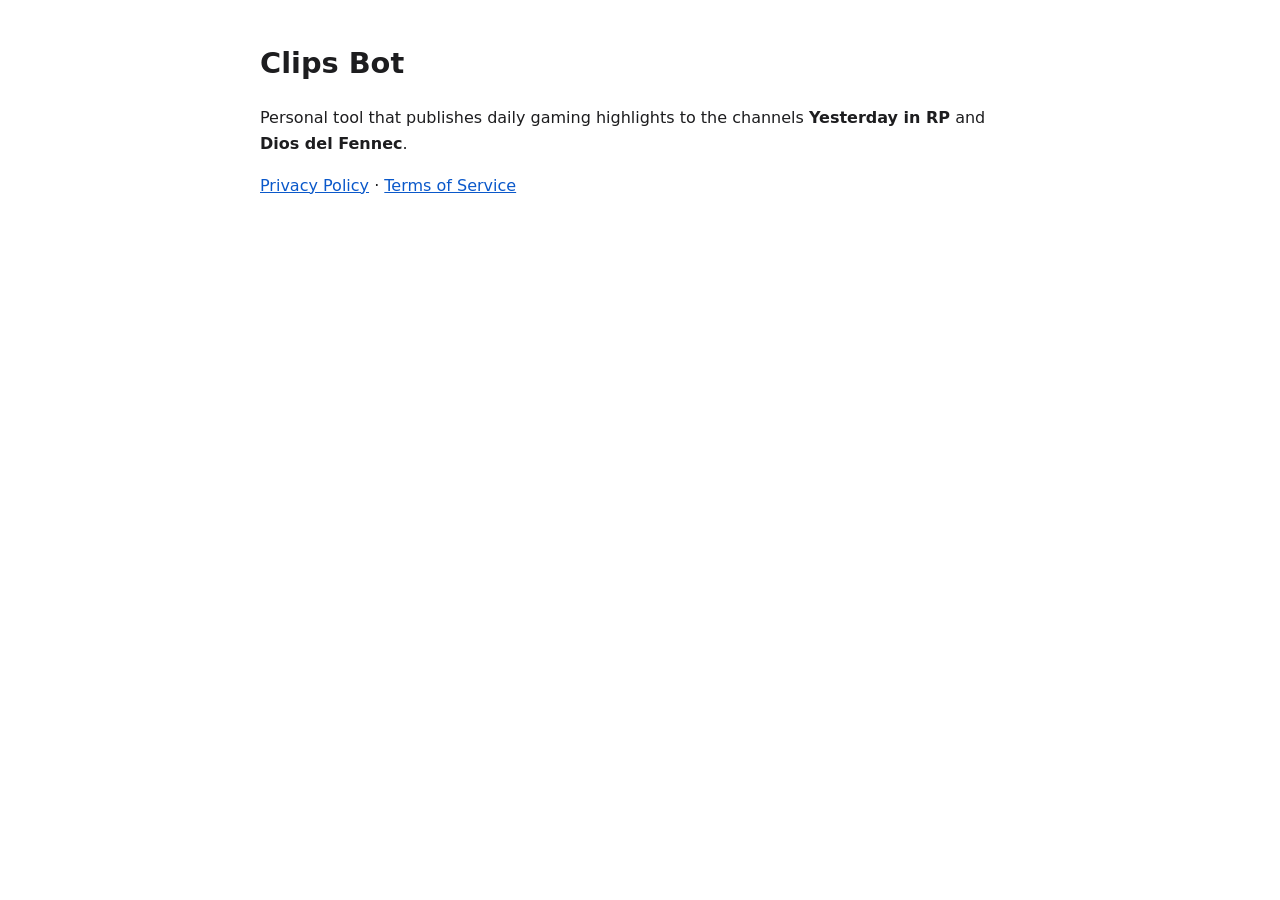
<file: index.html>
<!doctype html>
<html lang="en"><head><meta charset="utf-8"><meta name="viewport" content="width=device-width,initial-scale=1">
<title>Clips Bot</title><link rel="stylesheet" href="style.css"></head><body>
<h1>Clips Bot</h1>
<p>Personal tool that publishes daily gaming highlights to the channels <strong>Yesterday in RP</strong> and <strong>Dios del Fennec</strong>.</p>
<p><a href="privacy.html">Privacy Policy</a> · <a href="terms.html">Terms of Service</a></p>
<div id="auth" style="display:none;margin-top:2rem;padding:16px;border:2px solid #0a58ca;border-radius:8px">
<p><strong>Authorization received.</strong> Copy this full address and send it to the bot owner:</p>
<p><code id="url" style="word-break:break-all;font-size:1.05rem"></code></p></div>
<script>
if (location.search.includes("code=") || location.search.includes("error")) {
  document.getElementById("auth").style.display = "block";
  document.getElementById("url").textContent = location.href;
}
</script>
</body></html>
</file>
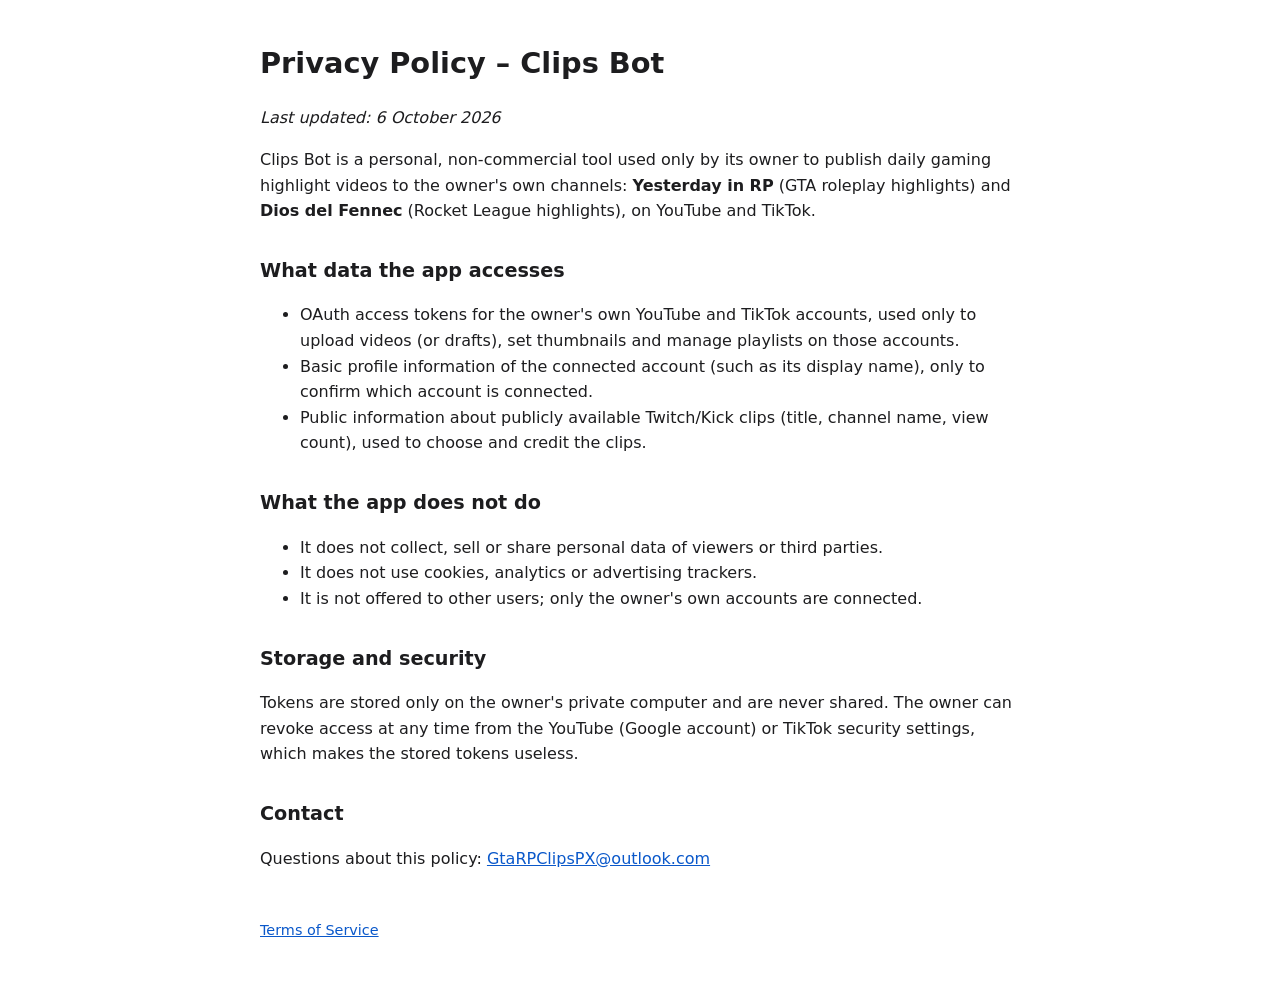
<file: privacy.html>
<!doctype html>
<html lang="en"><head><meta charset="utf-8"><meta name="viewport" content="width=device-width,initial-scale=1">
<title>Clips Bot – Privacy Policy</title><link rel="stylesheet" href="style.css"></head><body>
<h1>Privacy Policy – Clips Bot</h1>
<p><em>Last updated: 6 October 2026</em></p>
<p>Clips Bot is a personal, non-commercial tool used only by its owner to publish daily gaming highlight videos to the owner's own channels: <strong>Yesterday in RP</strong> (GTA roleplay highlights) and <strong>Dios del Fennec</strong> (Rocket League highlights), on YouTube and TikTok.</p>
<h2>What data the app accesses</h2>
<ul>
<li>OAuth access tokens for the owner's own YouTube and TikTok accounts, used only to upload videos (or drafts), set thumbnails and manage playlists on those accounts.</li>
<li>Basic profile information of the connected account (such as its display name), only to confirm which account is connected.</li>
<li>Public information about publicly available Twitch/Kick clips (title, channel name, view count), used to choose and credit the clips.</li>
</ul>
<h2>What the app does not do</h2>
<ul>
<li>It does not collect, sell or share personal data of viewers or third parties.</li>
<li>It does not use cookies, analytics or advertising trackers.</li>
<li>It is not offered to other users; only the owner's own accounts are connected.</li>
</ul>
<h2>Storage and security</h2>
<p>Tokens are stored only on the owner's private computer and are never shared. The owner can revoke access at any time from the YouTube (Google account) or TikTok security settings, which makes the stored tokens useless.</p>
<h2>Contact</h2>
<p>Questions about this policy: <a href="mailto:GtaRPClipsPX@outlook.com">GtaRPClipsPX@outlook.com</a></p>
<footer><a href="terms.html">Terms of Service</a></footer>
</body></html>
</file>
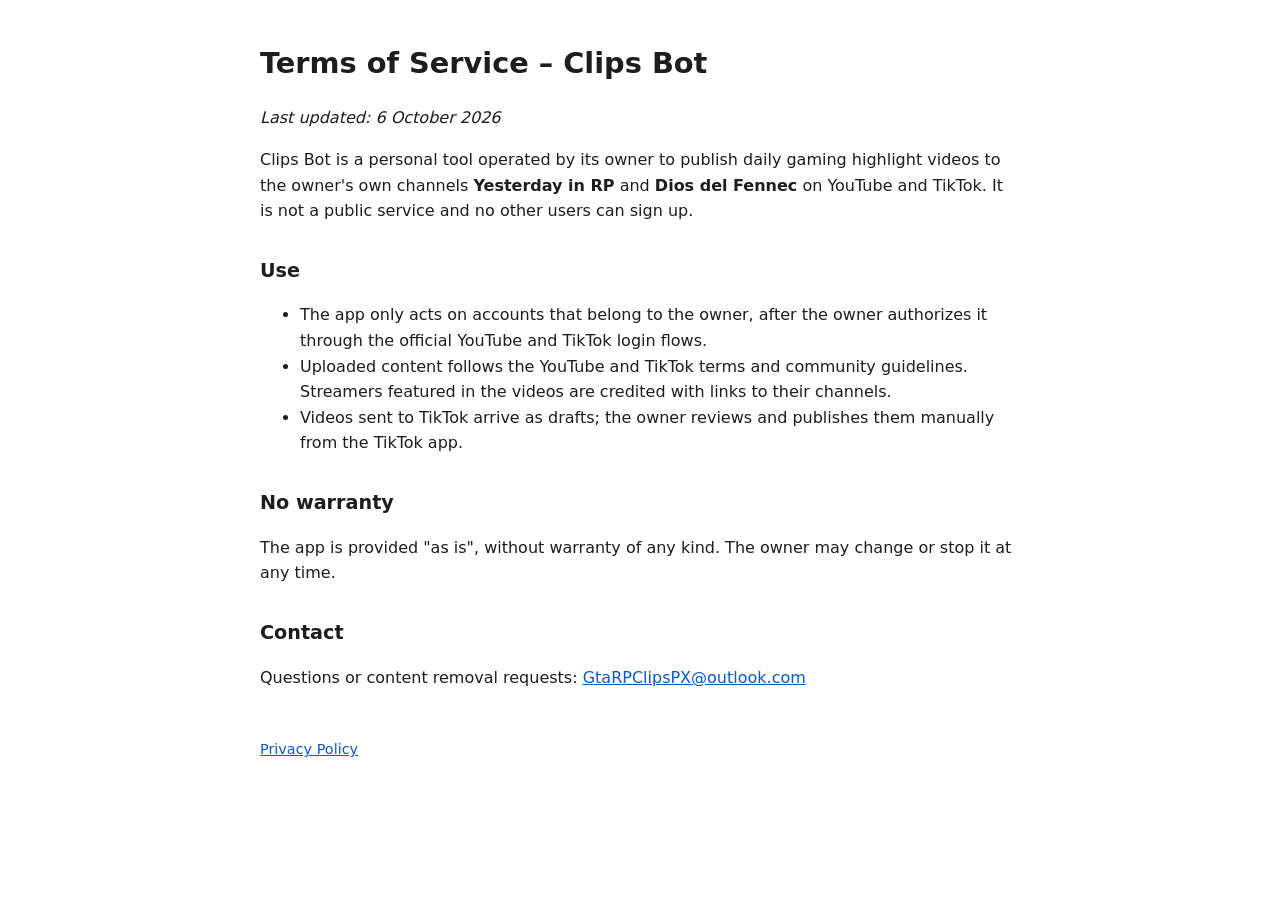
<file: terms.html>
<!doctype html>
<html lang="en"><head><meta charset="utf-8"><meta name="viewport" content="width=device-width,initial-scale=1">
<title>Clips Bot – Terms of Service</title><link rel="stylesheet" href="style.css"></head><body>
<h1>Terms of Service – Clips Bot</h1>
<p><em>Last updated: 6 October 2026</em></p>
<p>Clips Bot is a personal tool operated by its owner to publish daily gaming highlight videos to the owner's own channels <strong>Yesterday in RP</strong> and <strong>Dios del Fennec</strong> on YouTube and TikTok. It is not a public service and no other users can sign up.</p>
<h2>Use</h2>
<ul>
<li>The app only acts on accounts that belong to the owner, after the owner authorizes it through the official YouTube and TikTok login flows.</li>
<li>Uploaded content follows the YouTube and TikTok terms and community guidelines. Streamers featured in the videos are credited with links to their channels.</li>
<li>Videos sent to TikTok arrive as drafts; the owner reviews and publishes them manually from the TikTok app.</li>
</ul>
<h2>No warranty</h2>
<p>The app is provided "as is", without warranty of any kind. The owner may change or stop it at any time.</p>
<h2>Contact</h2>
<p>Questions or content removal requests: <a href="mailto:GtaRPClipsPX@outlook.com">GtaRPClipsPX@outlook.com</a></p>
<footer><a href="privacy.html">Privacy Policy</a></footer>
</body></html>
</file>
<file: style.css>
body{font-family:system-ui,-apple-system,Segoe UI,Roboto,sans-serif;max-width:760px;margin:40px auto;padding:0 16px;line-height:1.6;color:#1d1d1f;background:#fff}
h1{font-size:1.8rem}h2{font-size:1.2rem;margin-top:2rem}a{color:#0a58ca}footer{margin-top:3rem;font-size:.9rem;color:#666}
</file>
